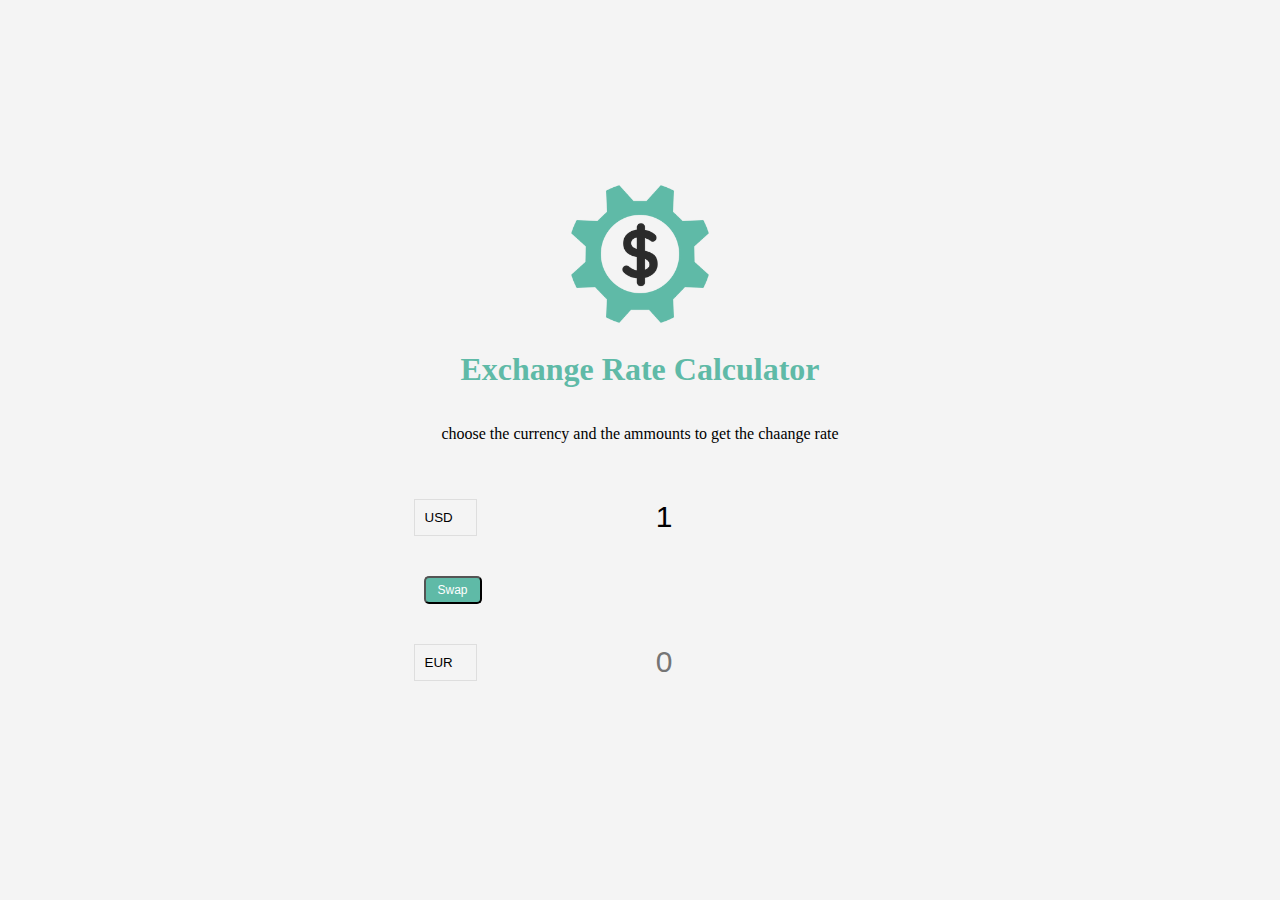
<file: index.html>
<!DOCTYPE html>
<html lang="en">
  <head>
    <meta charset="UTF-8" />
    <meta name="viewport" content="width=device-width, initial-scale=1.0" />

    <title>Exchange Rate Calculator</title>
    <link rel="stylesheet" href="style.css" />
  </head>
  <body>
    <img src="img/money.png" alt="" class="money-img" />
    <h1>Exchange Rate Calculator</h1>
    <p>choose the currency and the ammounts to get the chaange rate</p>

    <div class="container">
      <div class="currency">
        <select id="currency-one">
          <option value="AED">AED</option>
          <option value="ARS">ARS</option>
          <option value="AUD">AUD</option>
          <option value="BGN">BGN</option>
          <option value="BRL">BRL</option>
          <option value="BSD">BSD</option>
          <option value="CAD">CAD</option>
          <option value="CHF">CHF</option>
          <option value="CLP">CLP</option>
          <option value="CNY">CNY</option>
          <option value="COP">COP</option>
          <option value="CZK">CZK</option>
          <option value="DKK">DKK</option>
          <option value="DOP">DOP</option>
          <option value="EGP">EGP</option>
          <option value="EUR">EUR</option>
          <option value="FJD">FJD</option>
          <option value="GBP">GBP</option>
          <option value="GTQ">GTQ</option>
          <option value="HKD">HKD</option>
          <option value="HRK">HRK</option>
          <option value="HUF">HUF</option>
          <option value="IDR">IDR</option>
          <option value="ILS">ILS</option>
          <option value="INR">INR</option>
          <option value="ISK">ISK</option>
          <option value="JPY">JPY</option>
          <option value="KRW">KRW</option>
          <option value="KZT">KZT</option>
          <option value="MXN">MXN</option>
          <option value="MYR">MYR</option>
          <option value="NOK">NOK</option>
          <option value="NZD">NZD</option>
          <option value="PAB">PAB</option>
          <option value="PEN">PEN</option>
          <option value="PHP">PHP</option>
          <option value="PKR">PKR</option>
          <option value="PLN">PLN</option>
          <option value="PYG">PYG</option>
          <option value="RON">RON</option>
          <option value="RUB">RUB</option>
          <option value="SAR">SAR</option>
          <option value="SEK">SEK</option>
          <option value="SGD">SGD</option>
          <option value="THB">THB</option>
          <option value="TRY">TRY</option>
          <option value="TWD">TWD</option>
          <option value="UAH">UAH</option>
          <option value="USD" selected>USD</option>
          <option value="UYU">UYU</option>
          <option value="VND">VND</option>
          <option value="ZAR">ZAR</option>
        </select>
        <input type="number" id="ammount-one" placeholder="0" value="1" />
      </div>
      <div class="swap-rate-container">
        <button class="btn" id="swap">Swap</button>
        <div class="rate" id="rate"></div>
      </div>
      <div class="currency">
        <select id="currency-two">
          <option value="AED">AED</option>
          <option value="ARS">ARS</option>
          <option value="AUD">AUD</option>
          <option value="BGN">BGN</option>
          <option value="BRL">BRL</option>
          <option value="BSD">BSD</option>
          <option value="CAD">CAD</option>
          <option value="CHF">CHF</option>
          <option value="CLP">CLP</option>
          <option value="CNY">CNY</option>
          <option value="COP">COP</option>
          <option value="CZK">CZK</option>
          <option value="DKK">DKK</option>
          <option value="DOP">DOP</option>
          <option value="EGP">EGP</option>
          <option value="EUR" selected>EUR</option>
          <option value="FJD">FJD</option>
          <option value="GBP">GBP</option>
          <option value="GTQ">GTQ</option>
          <option value="HKD">HKD</option>
          <option value="HRK">HRK</option>
          <option value="HUF">HUF</option>
          <option value="IDR">IDR</option>
          <option value="ILS">ILS</option>
          <option value="INR">INR</option>
          <option value="ISK">ISK</option>
          <option value="JPY">JPY</option>
          <option value="KRW">KRW</option>
          <option value="KZT">KZT</option>
          <option value="MXN">MXN</option>
          <option value="MYR">MYR</option>
          <option value="NOK">NOK</option>
          <option value="NZD">NZD</option>
          <option value="PAB">PAB</option>
          <option value="PEN">PEN</option>
          <option value="PHP">PHP</option>
          <option value="PKR">PKR</option>
          <option value="PLN">PLN</option>
          <option value="PYG">PYG</option>
          <option value="RON">RON</option>
          <option value="RUB">RUB</option>
          <option value="SAR">SAR</option>
          <option value="SEK">SEK</option>
          <option value="SGD">SGD</option>
          <option value="THB">THB</option>
          <option value="TRY">TRY</option>
          <option value="TWD">TWD</option>
          <option value="UAH">UAH</option>
          <option value="USD">USD</option>
          <option value="UYU">UYU</option>
          <option value="VND">VND</option>
          <option value="ZAR">ZAR</option>
        </select>
        <input type="number" id="ammount-two" placeholder="0" />
      </div>
    </div>

    <script src="script.js"></script>
  </body>
</html>
</file>
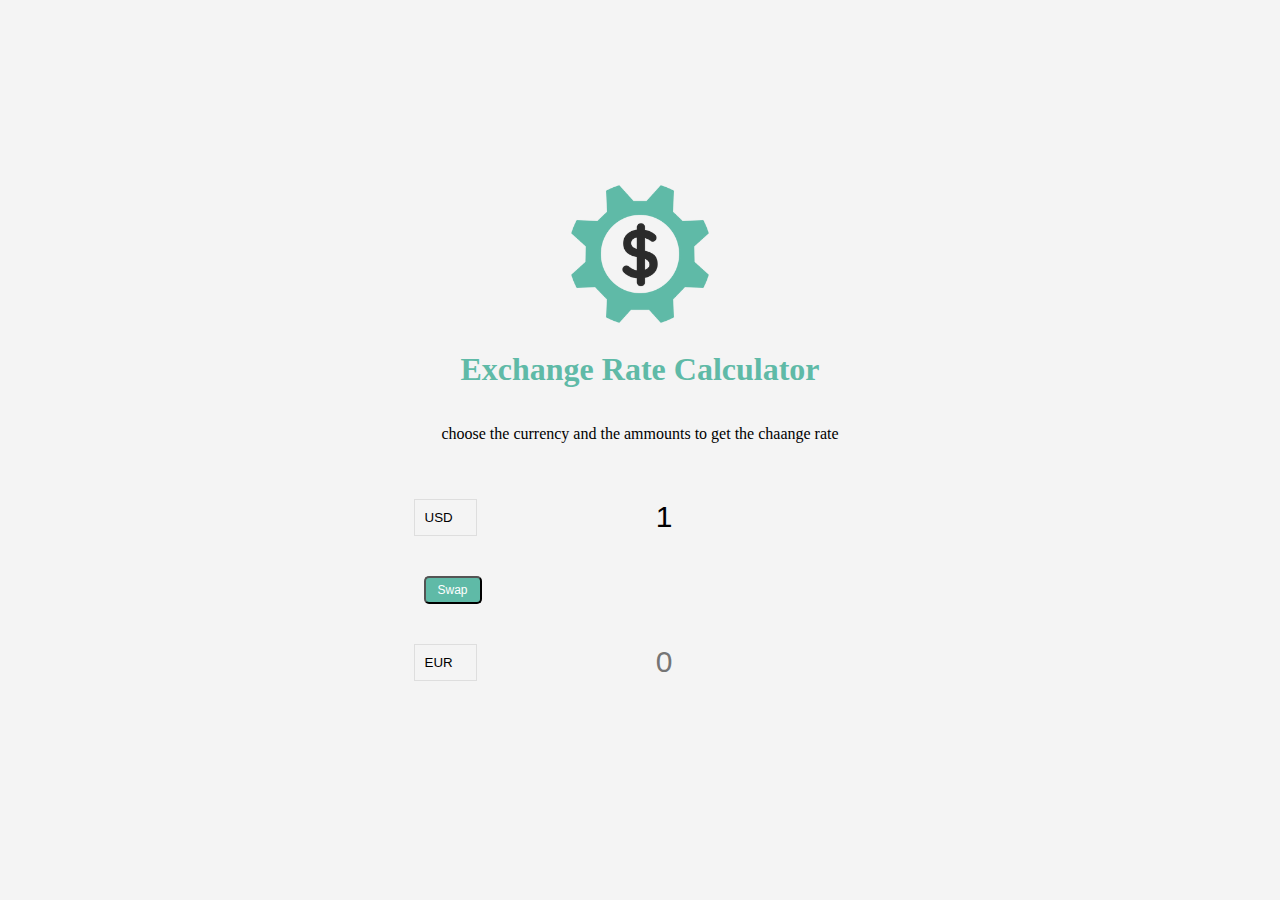
<file: exchange rate calculator/index.html>
<!DOCTYPE html>
<html lang="en">
  <head>
    <meta charset="UTF-8" />
    <meta name="viewport" content="width=device-width, initial-scale=1.0" />

    <title>Exchange Rate Calculator</title>
    <link rel="stylesheet" href="style.css" />
  </head>
  <body>
    <img src="img/money.png" alt="" class="money-img" />
    <h1>Exchange Rate Calculator</h1>
    <p>choose the currency and the ammounts to get the chaange rate</p>

    <div class="container">
      <div class="currency">
        <select id="currency-one">
          <option value="AED">AED</option>
          <option value="ARS">ARS</option>
          <option value="AUD">AUD</option>
          <option value="BGN">BGN</option>
          <option value="BRL">BRL</option>
          <option value="BSD">BSD</option>
          <option value="CAD">CAD</option>
          <option value="CHF">CHF</option>
          <option value="CLP">CLP</option>
          <option value="CNY">CNY</option>
          <option value="COP">COP</option>
          <option value="CZK">CZK</option>
          <option value="DKK">DKK</option>
          <option value="DOP">DOP</option>
          <option value="EGP">EGP</option>
          <option value="EUR">EUR</option>
          <option value="FJD">FJD</option>
          <option value="GBP">GBP</option>
          <option value="GTQ">GTQ</option>
          <option value="HKD">HKD</option>
          <option value="HRK">HRK</option>
          <option value="HUF">HUF</option>
          <option value="IDR">IDR</option>
          <option value="ILS">ILS</option>
          <option value="INR">INR</option>
          <option value="ISK">ISK</option>
          <option value="JPY">JPY</option>
          <option value="KRW">KRW</option>
          <option value="KZT">KZT</option>
          <option value="MXN">MXN</option>
          <option value="MYR">MYR</option>
          <option value="NOK">NOK</option>
          <option value="NZD">NZD</option>
          <option value="PAB">PAB</option>
          <option value="PEN">PEN</option>
          <option value="PHP">PHP</option>
          <option value="PKR">PKR</option>
          <option value="PLN">PLN</option>
          <option value="PYG">PYG</option>
          <option value="RON">RON</option>
          <option value="RUB">RUB</option>
          <option value="SAR">SAR</option>
          <option value="SEK">SEK</option>
          <option value="SGD">SGD</option>
          <option value="THB">THB</option>
          <option value="TRY">TRY</option>
          <option value="TWD">TWD</option>
          <option value="UAH">UAH</option>
          <option value="USD" selected>USD</option>
          <option value="UYU">UYU</option>
          <option value="VND">VND</option>
          <option value="ZAR">ZAR</option>
        </select>
        <input type="number" id="ammount-one" placeholder="0" value="1" />
      </div>
      <div class="swap-rate-container">
        <button class="btn" id="swap">Swap</button>
        <div class="rate" id="rate"></div>
      </div>
      <div class="currency">
        <select id="currency-two">
          <option value="AED">AED</option>
          <option value="ARS">ARS</option>
          <option value="AUD">AUD</option>
          <option value="BGN">BGN</option>
          <option value="BRL">BRL</option>
          <option value="BSD">BSD</option>
          <option value="CAD">CAD</option>
          <option value="CHF">CHF</option>
          <option value="CLP">CLP</option>
          <option value="CNY">CNY</option>
          <option value="COP">COP</option>
          <option value="CZK">CZK</option>
          <option value="DKK">DKK</option>
          <option value="DOP">DOP</option>
          <option value="EGP">EGP</option>
          <option value="EUR" selected>EUR</option>
          <option value="FJD">FJD</option>
          <option value="GBP">GBP</option>
          <option value="GTQ">GTQ</option>
          <option value="HKD">HKD</option>
          <option value="HRK">HRK</option>
          <option value="HUF">HUF</option>
          <option value="IDR">IDR</option>
          <option value="ILS">ILS</option>
          <option value="INR">INR</option>
          <option value="ISK">ISK</option>
          <option value="JPY">JPY</option>
          <option value="KRW">KRW</option>
          <option value="KZT">KZT</option>
          <option value="MXN">MXN</option>
          <option value="MYR">MYR</option>
          <option value="NOK">NOK</option>
          <option value="NZD">NZD</option>
          <option value="PAB">PAB</option>
          <option value="PEN">PEN</option>
          <option value="PHP">PHP</option>
          <option value="PKR">PKR</option>
          <option value="PLN">PLN</option>
          <option value="PYG">PYG</option>
          <option value="RON">RON</option>
          <option value="RUB">RUB</option>
          <option value="SAR">SAR</option>
          <option value="SEK">SEK</option>
          <option value="SGD">SGD</option>
          <option value="THB">THB</option>
          <option value="TRY">TRY</option>
          <option value="TWD">TWD</option>
          <option value="UAH">UAH</option>
          <option value="USD">USD</option>
          <option value="UYU">UYU</option>
          <option value="VND">VND</option>
          <option value="ZAR">ZAR</option>
        </select>
        <input type="number" id="ammount-two" placeholder="0" />
      </div>
    </div>

    <script src="script.js"></script>
  </body>
</html>
</file>
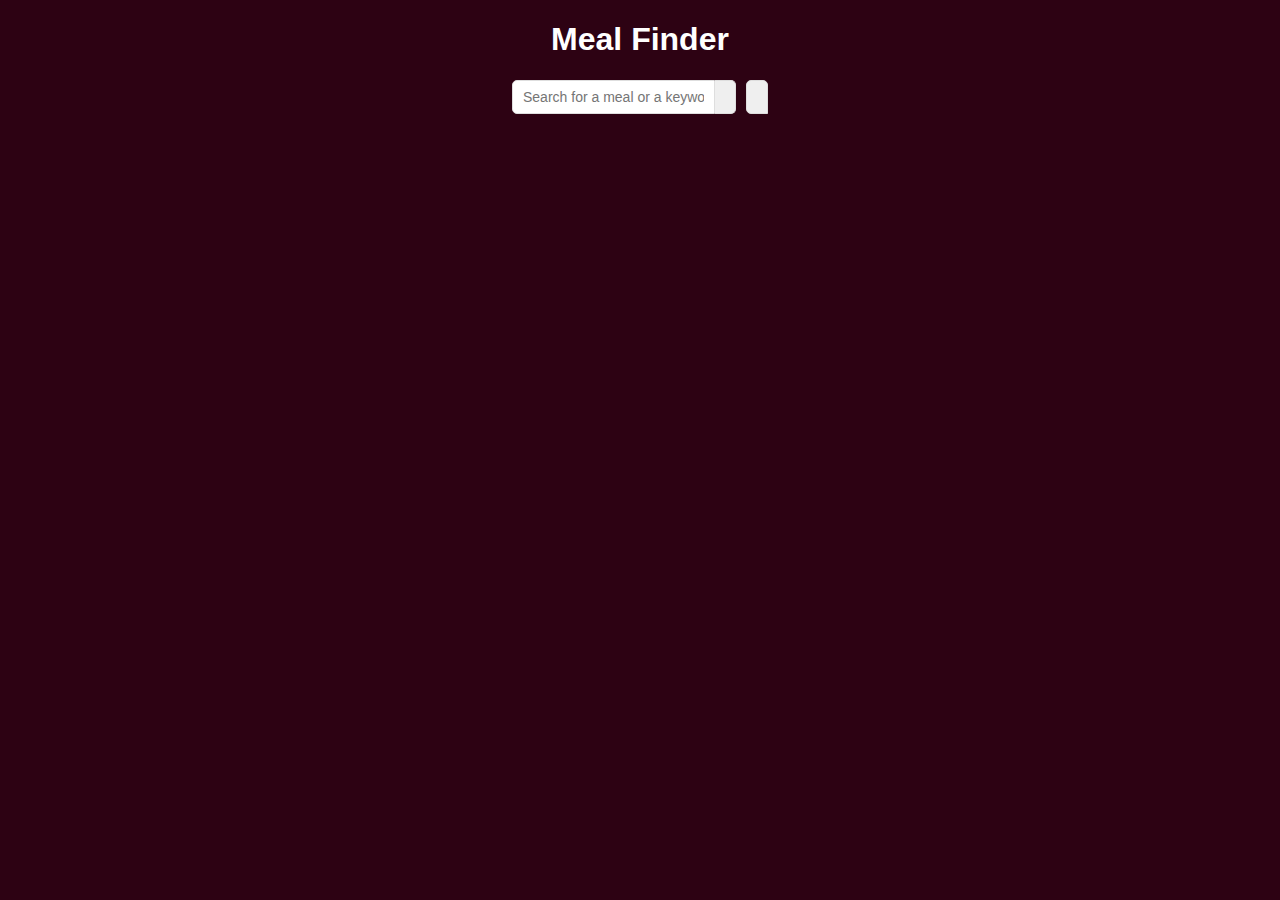
<file: recipe Finder/index.html>
<!DOCTYPE html>
<html lang="en">

<head>
    <meta charset="UTF-8">
    <meta name="viewport" content="width=device-width, initial-scale=1.0">
    <title>Meal Finder</title>
    <link rel="stylesheet" href="https://use.fontawesome.com/releases/v5.14.0/css/all.css"
        integrity="sha384-HzLeBuhoNPvSl5KYnjx0BT+WB0QEEqLprO+NBkkk5gbc67FTaL7XIGa2w1L0Xbgc" crossorigin="anonymous">
    <link rel="stylesheet" href="style.css">
</head>

<body>
    <div class="container">
        <h1>Meal Finder</h1>
        <div class="flex">
            <form class="flex" id="submit">
                <input type="text " id="search" placeholder="Search for a meal or a keyword">
                <button class="search-btn" type="submit">
                    <i class=" fas fa-search"></i>
                </button>
            </form>
            <button class="random-btn " id="random">
                <i class="fas fa-random"></i>
            </button>
        </div>
        <div id="result-heading"></div>
        <div id="meals" class="meals"> </div>
        <div id="single-meal"></div>



    </div>




    <script src="script.js"></script>
</body>

</html>
</file>
<file: style.css>
:root {
  --primary-color: #5fbaa7;
}
* {
  box-sizing: border-box;
}
body {
  background-color: #f4f4f4;
  display: flex;
  flex-direction: column;
  align-items: center;
  justify-content: center;
  height: 100vh;
  margin: 0;
  padding: 20px;
}
h1 {
  color: var(--primary-color);
}
p {
  text-align: center;
}

.btn {
  background-color: var(--primary-color);
  color: #fff;
  cursor: pointer;
  border-radius: 5px;
  font-size: 12px;
  padding: 5px 12px;
}
.money-img {
  width: 150px;
}
.currency {
  padding: 40px 0;
  display: flex;
  align-items: center;
  justify-content: space-between;
}
.currency select {
  padding: 10px 20px 10px 10px;
  -moz-appearance: none;
  appearance: none;
  -webkit-appearance: none;
  border: 1px solid #dedede;
  background: transparent;
}
.currency input {
  border: 0;
  background: transparent;
  font-size: 30px;
  text-align: center;
}
.swap-rate-container {
  color: var(--primary-color);
  font-size: 14px;
  padding: 0 10px;
  justify-content: space-between;
}

@media (max-width: 600px) {
  .currency input {
    width: 200px;
  }
}
</file>
<file: exchange rate calculator/style.css>
:root {
  --primary-color: #5fbaa7;
}
* {
  box-sizing: border-box;
}
body {
  background-color: #f4f4f4;
  display: flex;
  flex-direction: column;
  align-items: center;
  justify-content: center;
  height: 100vh;
  margin: 0;
  padding: 20px;
}
h1 {
  color: var(--primary-color);
}
p {
  text-align: center;
}

.btn {
  background-color: var(--primary-color);
  color: #fff;
  cursor: pointer;
  border-radius: 5px;
  font-size: 12px;
  padding: 5px 12px;
}
.money-img {
  width: 150px;
}
.currency {
  padding: 40px 0;
  display: flex;
  align-items: center;
  justify-content: space-between;
}
.currency select {
  padding: 10px 20px 10px 10px;
  -moz-appearance: none;
  appearance: none;
  -webkit-appearance: none;
  border: 1px solid #dedede;
  background: transparent;
}
.currency input {
  border: 0;
  background: transparent;
  font-size: 30px;
  text-align: center;
}
.swap-rate-container {
  color: var(--primary-color);
  font-size: 14px;
  padding: 0 10px;
  justify-content: space-between;
}

@media (max-width: 600px) {
  .currency input {
    width: 200px;
  }
}
</file>
<file: recipe Finder/style.css>
* {
    box-sizing: border-box;

}

body {
    background-color: #2d0213;
    color: #fff;
    font-family: Verdana, Geneva, Tahoma, sans-serif;
    margin: 0;

}

.container {
    margin: auto;
    max-width: 800px;
    display: flex;
    flex-direction: column;
    align-items: center;
    justify-content: center;
    text-align: center;

}

.flex {
    display: flex;
}

input,
button {
    border: solid 1px #dedede;
    border-top-left-radius: 5px;
    border-bottom-left-radius: 5px;
    font-size: 14px;
    padding: 8px 10px;
    margin: 0;
}

input[type='text'] {
    width: 300px;
}

.search-btn {
    cursor: pointer;
    border-left: 0;
    border-radius: 0;
    border-top-right-radius: 5px;
    border-bottom-right-radius: 5px;


}

.random-btn {
    cursor: pointer;
    margin-left: 10px;
    border-top-right-radius: 5px;
    border-bottom-left-radius: 5px;


}

.meals {
    display: grid;
    grid-template-columns: repeat(4, 1fr);
    grid-gap: 20px;
    margin-top: 20px;

}

.meal {
    cursor: pointer;
    position: relative;
    height: 180px;
    width: 180px;
    text-align: center;



}

.meal img {
    width: 100%;
    height: 100%;
    border: solid #fff 4px;
    border-radius: 2px;
    ;
}

.meal-info {
    position: absolute;
    top: 0;
    left: 0;
    height: 100%;
    width: 100%;
    background: rgba(0, 0, 0, .7);
    display: flex;
    align-items: center;
    justify-content: center;
    transition: opacity 0.2s ease-in;
    opacity: 0;


}

.meal:hover .meal-info {
    opacity: 1;
}



.single-meal {
    margin: 30px auto;
    width: 70%;
}

.single-meal img {
    width: 300px;
    margin: 15px;
    border: 4px #fff solid;
    border-radius: 2px;
}

.single-meal-info {
    margin: 20px;
    padding: 10px;
    border: 2px #e09850 dashed;
    border-radius: 5px;
}

.single-meal p {
    margin: o;
    letter-spacing: 0.5px;
    line-height: 1.5;
}

.single-meal ul {
    padding-left: 0;
    list-style-type: none;
}

.single-meal ul li {
    border: 1px solid #ededed;
    border-radius: 5px;
    background-color: #fff;
    display: inline-block;
    color: #2d2013;
    font-size: 12px;
    font-weight: bold;
    padding: 5px;
    margin: 0 5px 5px 0;
}

@media (max-width: 800px) {
    .meals {
        grid-template-columns: repeat(3, 1fr);
    }
}

@media (max-width: 700px) {
    .meals {
        grid-template-columns: repeat(2, 1fr);
    }

    .meal {
        height: 200px;
        width: 200px;
    }
}

@media (max-width: 500px) {
    input[type='text'] {
        width: 100%;
    }

    .meals {
        grid-template-columns: 1fr;
    }

    .meal {
        height: 300px;
        width: 300px;
    }
}
</file>
